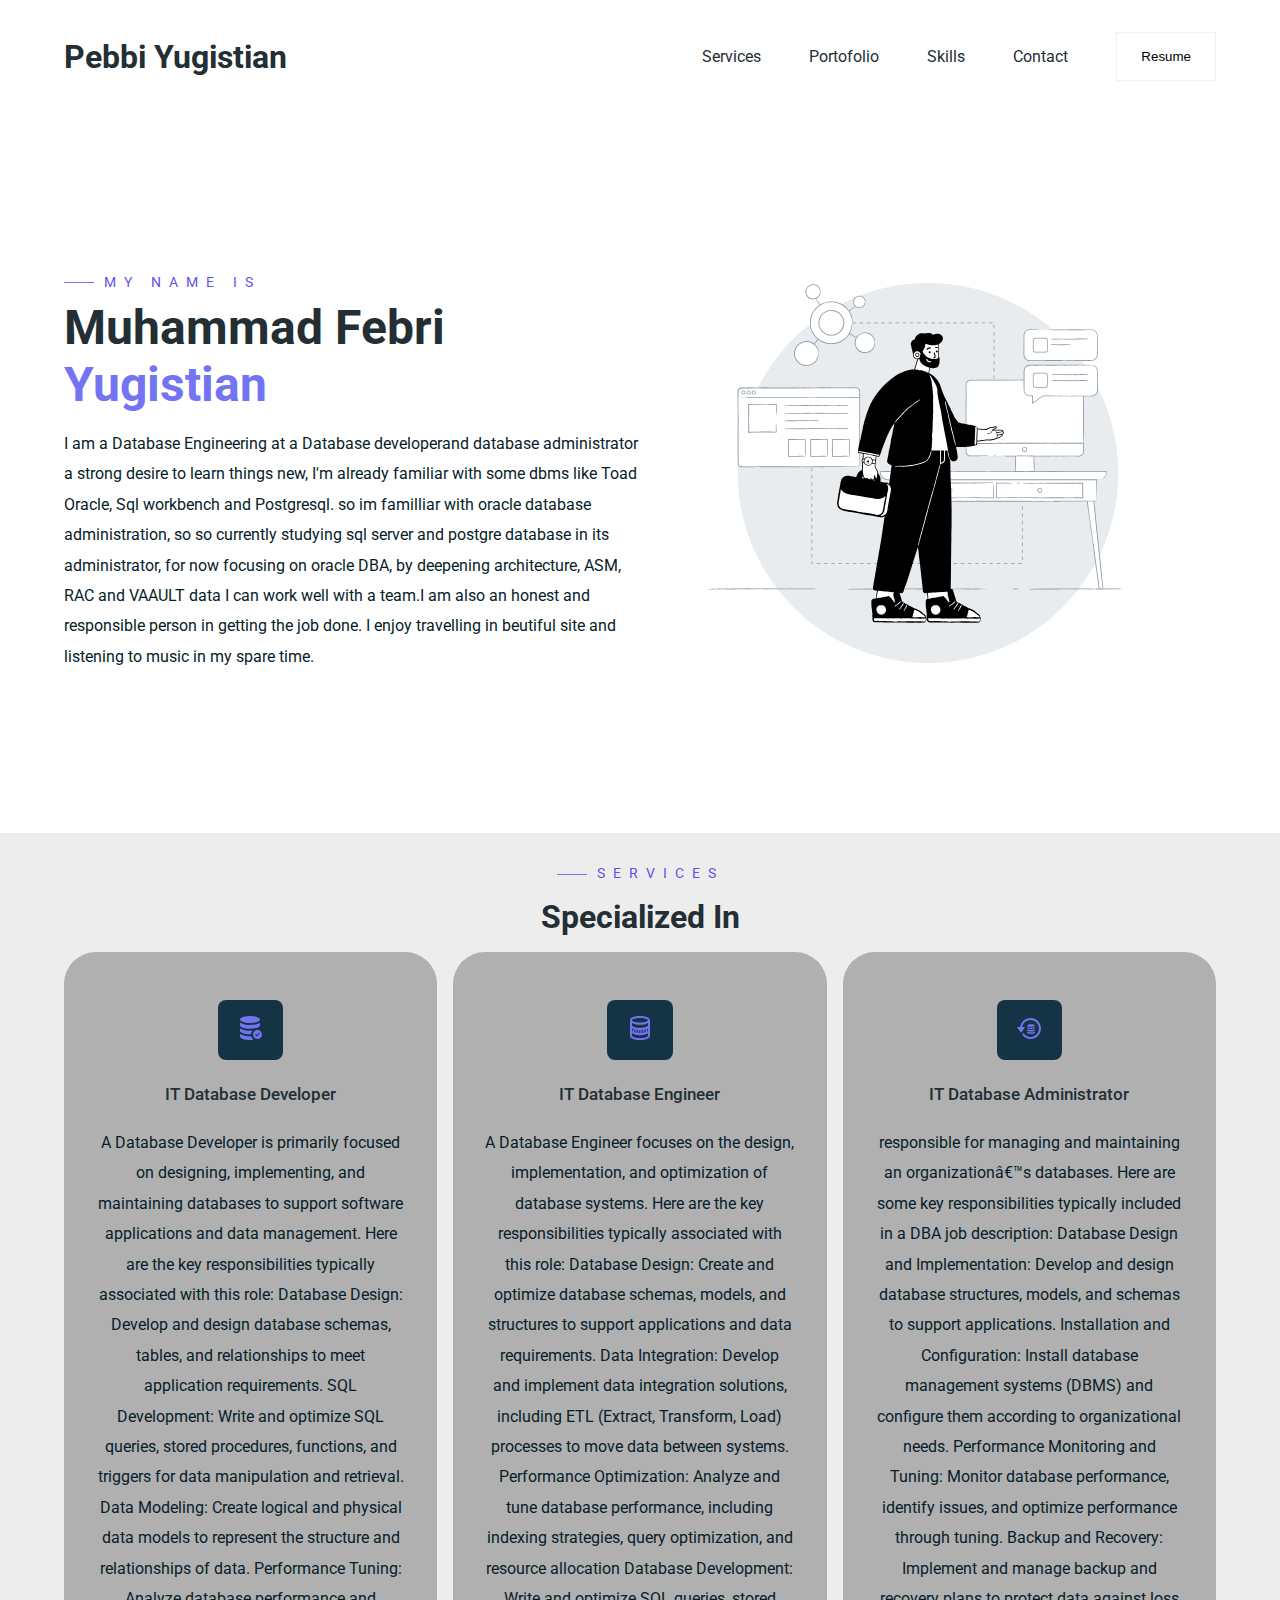
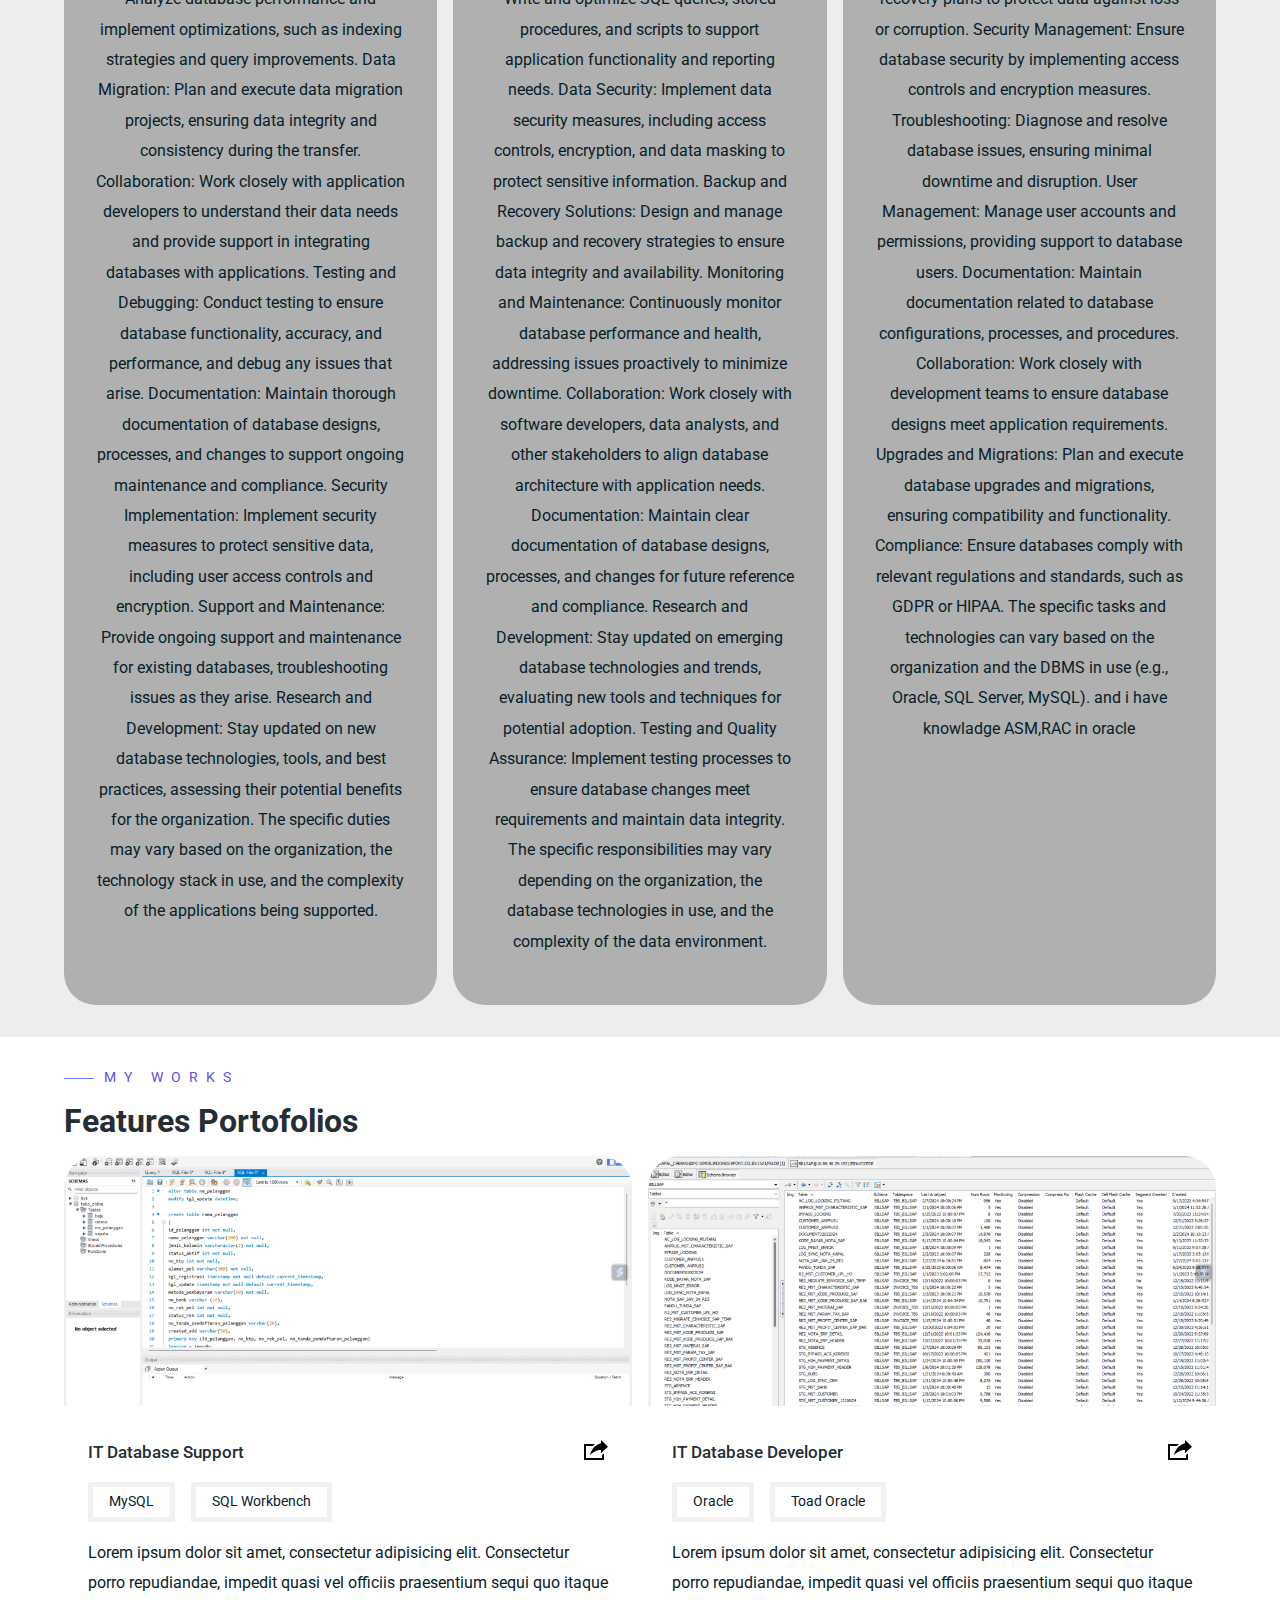
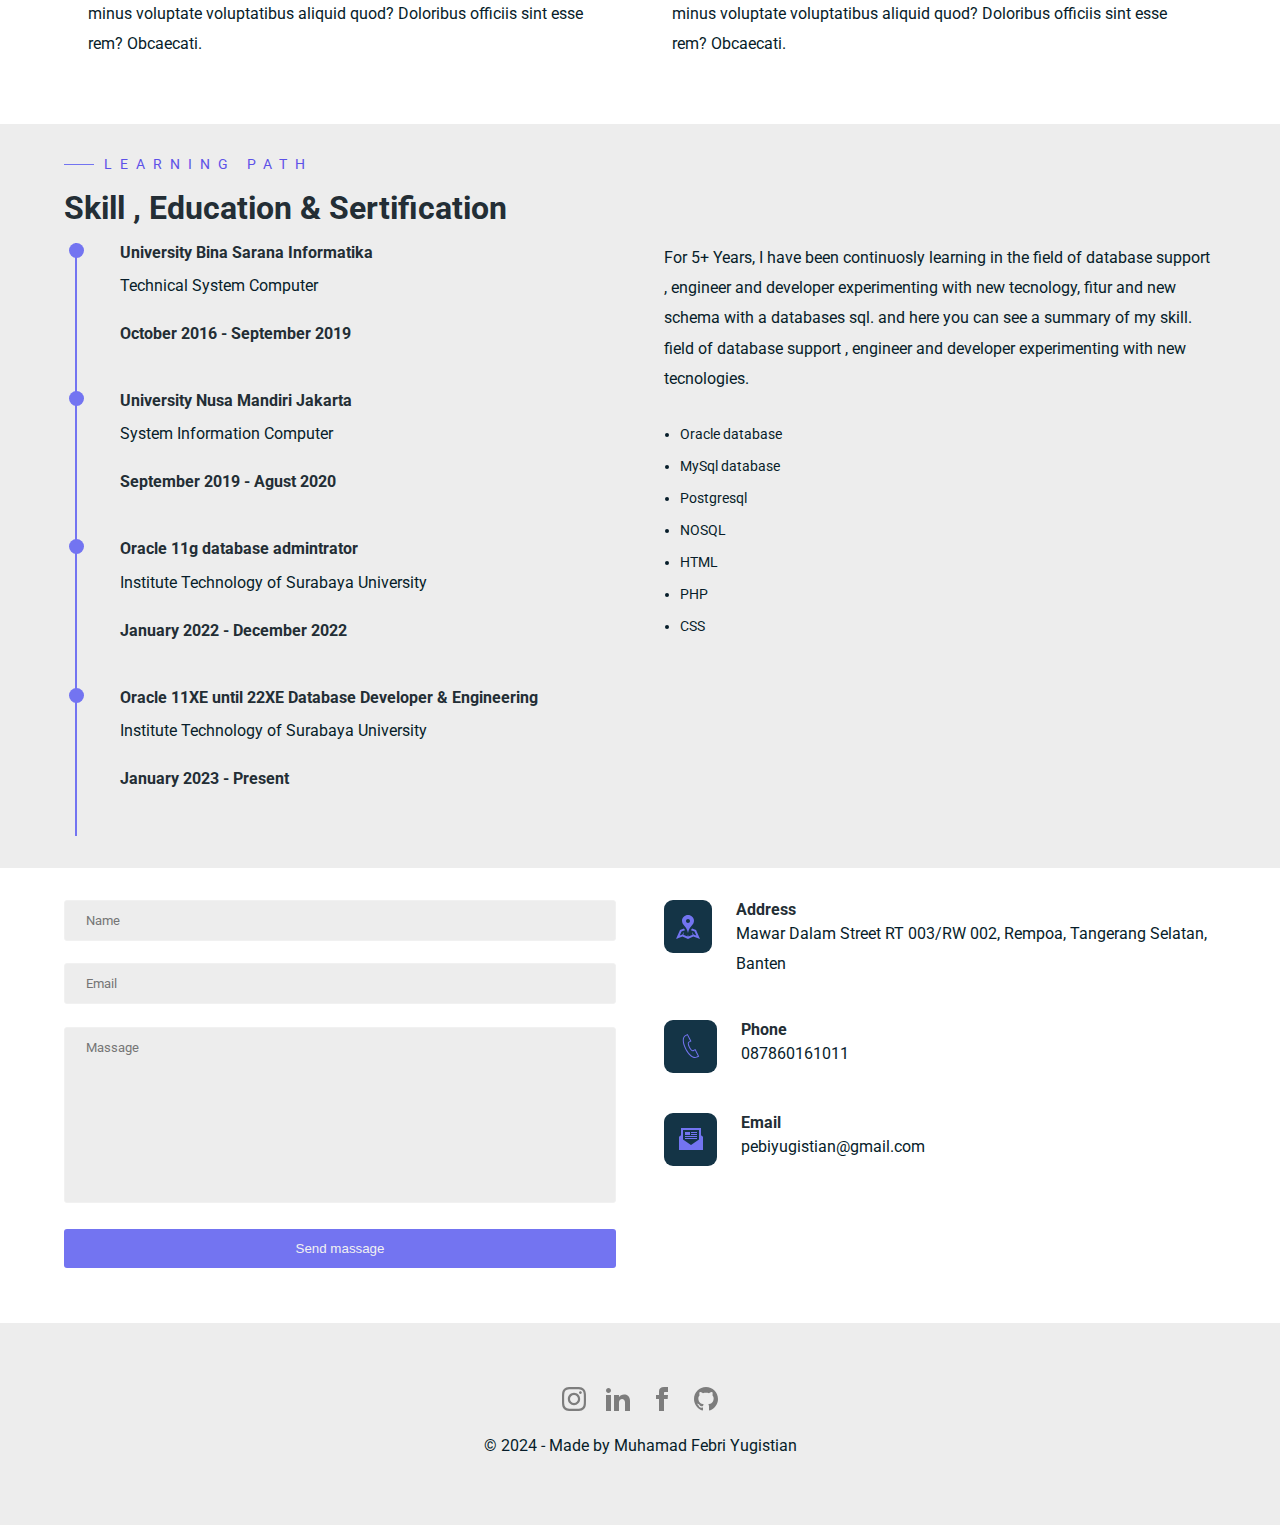
<file: index.html>
<!DOCTYPE html>
<html lang="en">
    <head>
        <meta charset="UTF - 8"> <!--stadarisasi website-->
        <meta http-equiv="X-UA-Compatible" content="IE=edge"> <!--utk internet explorer dengan mode tertinggi pada browser -->
        <meta name="viewport" content="width=device=width, install-sclae=1.0"> <!--menghindari zoom out pada hp -->
        <title>Muhammad Febri Yugistian - IT Database Engineer</title>
        <link rel="stylesheet" href="./styles/style.css">
        <link rel="stylesheet" href="./styles/responsive.css">
    </head>

    <body>
        <!--header -->
            <header>
                <div class="main-container">
                    <div class="nav">
                                                                <div class="logo">
                                                                        <a href="/">Pebbi Yugistian</a>
                                                                </div>
                                                    <nav>
                                                        <ul>
                                                                <li><a href="#services">Services</a></li>
                                                                <li><a href="#portofolio">Portofolio</a></li>
                                                                <li><a href="#skill">Skills</a></li>
                                                                <li><a href="#contact">Contact</a></li>
                                                                <li><a href="/resume.pdf" target ="_blank">
                                                                <button class="btn">Resume</button></a></li>
                                                        </ul>
                                                     </nav>
                                                                    <div class="burger">
                                                                        <div class="line-1"></div>
                                                                        <div class="line-2"></div>
                                                                        <div class="line-3"></div>
                                                                    </div>
                                                                    
                    </div>
                                <section id="hero">
                                    <div class="hero-left">
                                        <h3 class="pre-title">My Name Is</h3>
                                        <h1 class="heroname">Muhammad Febri <span>Yugistian</span></h1>
                                        <p>
                                            I am a Database Engineering at a Database developerand database administrator a strong desire to learn things new, 
                                            I'm already familiar with some dbms like Toad Oracle, Sql workbench and Postgresql. so im familliar with oracle database
                                            administration, so so currently studying sql server and postgre database in its administrator, for now focusing on oracle DBA, by deepening architecture, ASM, RAC and VAAULT data
                                            I can work well with a team.I am also an honest and responsible person in getting the job done. 
                                            I enjoy travelling in beutiful site and listening to music in my spare time.
                                        </p>
                                    </div>
                                                <div class="hero-right">
                                                <img src="./images/hero.svg" alt="person standing"/>
                                    </div>
                                </section>
                </div>
            </header>
        <!--end of header -->
        <!--Start Services -->
        <section id="Services">
            <div class="Services main-container">
                <h3 class="pre-title">Services</h3>
                <h1 class="section-title services-title">Specialized In</h1>

                <div class="grid-3">
                <!--Services 1-->
                    <div class="service">
                        <div class="service-icon">
                            <svg xmlns="http://www.w3.org/2000/svg" width="24" height="24" viewBox="0 0 24 24">
                            <path d="M1 3.488c0-1.926 4.656-3.488 10-3.488 5.345 0 10 1.562 10 3.488s-4.655 3.487-10 3.487c-5.344 0-10-1.561-10-3.487zm10 14.823c.34 0 .678-.007 1.011-.019.045-1.407.537-2.7 1.342-3.745-.839.067-1.643.1-2.353.1-3.006 0-7.588-.523-10-2.256v2.434c0 1.925 4.656 3.486 10 3.486zm0-5.665c5.345 0 10-1.562 10-3.487v-2.44c-2.418 1.738-7.005 2.256-10 2.256-3.006 0-7.588-.523-10-2.256v2.44c0 1.926 4.656 3.487 10 3.487zm1.254 7.635c-.438.02-.861.03-1.254.03-2.995 0-7.582-.518-10-2.256v2.458c0 1.925 4.656 3.487 10 3.487 1.284 0 2.526-.092 3.676-.256-1.155-.844-2.02-2.055-2.422-3.463zm6.246-6.281c-2.483 0-4.5 2.015-4.5 4.5s2.017 4.5 4.5 4.5 4.5-2.015 4.5-4.5-2.017-4.5-4.5-4.5zm-.563 6.55l-1.84-1.778.736-.758 1.089 1.05 2.43-2.439.751.744-3.166 3.181z"/></svg>
                        </div>
                        <h4>IT Database Developer</h4>
                        <p>
                            A Database Developer is primarily focused on designing, implementing, and maintaining databases to support software applications and data management. Here are the key responsibilities typically associated with this role:
Database Design: Develop and design database schemas, tables, and relationships to meet application requirements.
SQL Development: Write and optimize SQL queries, stored procedures, functions, and triggers for data manipulation and retrieval.
Data Modeling: Create logical and physical data models to represent the structure and relationships of data.
Performance Tuning: Analyze database performance and implement optimizations, such as indexing strategies and query improvements.
Data Migration: Plan and execute data migration projects, ensuring data integrity and consistency during the transfer.
Collaboration: Work closely with application developers to understand their data needs and provide support in integrating databases with applications.
Testing and Debugging: Conduct testing to ensure database functionality, accuracy, and performance, and debug any issues that arise.
Documentation: Maintain thorough documentation of database designs, processes, and changes to support ongoing maintenance and compliance.
Security Implementation: Implement security measures to protect sensitive data, including user access controls and encryption.
Support and Maintenance: Provide ongoing support and maintenance for existing databases, troubleshooting issues as they arise.
Research and Development: Stay updated on new database technologies, tools, and best practices, assessing their potential benefits for the organization.
The specific duties may vary based on the organization, the technology stack in use, and the complexity of the applications being supported.
                        </p>
              <!--end of Services 1-->          
                    </div>
                <!--Services 2-->
                    <div class="service">
                        <div class="service-icon">
                            <svg xmlns="http://www.w3.org/2000/svg" width="24" height="24" viewBox="0 0 24 24">
                            <path d="M12.008 0c-4.225 0-10.008 1.001-10.008 4.361v15.277c0 3.362 6.209 4.362 10.008 4.362 3.783 0 9.992-1.001 9.992-4.361v-15.278c0-3.361-5.965-4.361-9.992-4.361zm-8.008 12.148c.351.222.734.411 1.131.586l-.38 2.851c-.471-.316-.751-.676-.751-1.072v-2.365zm12.209 4.531l.431-3.225c.435-.099.857-.215 1.267-.351l-.434 3.26c-.399.12-.824.225-1.264.316zm-1.375.236c-.42.058-.836.104-1.24.138l.428-3.207c.416-.033.831-.077 1.241-.135l-.429 3.204zm-2.587.207l-.239.004c-.318 0-.648-.012-.982-.029l.424-3.181.559.011.665-.013-.427 3.208zm-2.549-.134c-.404-.045-.806-.102-1.2-.169l.411-3.087c.4.053.803.092 1.207.123l-.418 3.133zm-2.509-.442c-.42-.105-.815-.224-1.177-.354l.4-2.987c.385.116.778.22 1.184.305l-.407 3.036zm12.811 2.84c0 1.751-5.104 2.614-7.992 2.614-3.412 0-8.008-1.002-8.008-2.614v-2.04c2.117 1.342 5.17 1.78 8.008 1.78 2.829 0 5.876-.438 7.992-1.78v2.04zm0-4.873c0 .507-.437.937-1.115 1.296l.438-3.286c.232-.118.463-.238.678-.375v2.365zm0-5.199c0 1.753-5.131 2.614-7.992 2.614-3.426 0-8.008-1.006-8.008-2.614v-2.371c2.117 1.342 5.17 1.78 8.008 1.78 2.829 0 5.876-.438 7.992-1.78v2.371zm-7.992-2.591c-3.412 0-8.008-.906-8.008-2.362 0-1.584 4.812-2.361 8.008-2.361 3.638 0 7.992.909 7.992 2.361 0 1.581-5.104 2.362-7.992 2.362z"/></svg>
                        </div>
                        <h4>IT Database Engineer</h4>
                        <p>
                            A Database Engineer focuses on the design, implementation, and optimization of database systems. Here are the key responsibilities typically associated with this role:
Database Design: Create and optimize database schemas, models, and structures to support applications and data requirements.
Data Integration: Develop and implement data integration solutions, including ETL (Extract, Transform, Load) processes to move data between systems.
Performance Optimization: Analyze and tune database performance, including indexing strategies, query optimization, and resource allocation
Database Development: Write and optimize SQL queries, stored procedures, and scripts to support application functionality and reporting needs.
Data Security: Implement data security measures, including access controls, encryption, and data masking to protect sensitive information.
Backup and Recovery Solutions: Design and manage backup and recovery strategies to ensure data integrity and availability.
Monitoring and Maintenance: Continuously monitor database performance and health, addressing issues proactively to minimize downtime.
Collaboration: Work closely with software developers, data analysts, and other stakeholders to align database architecture with application needs.
Documentation: Maintain clear documentation of database designs, processes, and changes for future reference and compliance.
Research and Development: Stay updated on emerging database technologies and trends, evaluating new tools and techniques for potential adoption.
Testing and Quality Assurance: Implement testing processes to ensure database changes meet requirements and maintain data integrity.
The specific responsibilities may vary depending on the organization, the database technologies in use, and the complexity of the data environment.
                        </p>
                <!--end of Services 2-->
                </div>
                <!--Services 3-->
                <div class="service">
                    <div class="service-icon">
                        <svg xmlns="http://www.w3.org/2000/svg" width="24" height="24" viewBox="0 0 24 24">
                        <path d="M18 15.422v.983c0 .771-1.862 1.396-4 1.396s-4-.625-4-1.396v-.983c.968.695 2.801.902 4 .902 1.202 0 3.035-.208 4-.902zm-4-1.363c-1.202 0-3.035-.209-4-.902v.973c0 .771 1.862 1.396 4 1.396s4-.625 4-1.396v-.973c-.968.695-2.801.902-4 .902zm0-5.86c-2.138 0-4 .625-4 1.396 0 .77 1.862 1.395 4 1.395s4-.625 4-1.395c0-.771-1.862-1.396-4-1.396zm0 3.591c-1.202 0-3.035-.209-4-.902v.977c0 .77 1.862 1.395 4 1.395s4-.625 4-1.395v-.977c-.968.695-2.801.902-4 .902zm-.5-9.79c-5.288 0-9.649 3.914-10.377 9h-3.123l4 5.917 4-5.917h-2.847c.711-3.972 4.174-7 8.347-7 4.687 0 8.5 3.813 8.5 8.5s-3.813 8.5-8.5 8.5c-3.015 0-5.662-1.583-7.171-3.957l-1.2 1.775c1.916 2.536 4.948 4.182 8.371 4.182 5.797 0 10.5-4.702 10.5-10.5s-4.703-10.5-10.5-10.5z"/></svg>
                    </div>
                    <h4>IT Database Administrator</h4>
                    <p>
                        responsible for managing and maintaining an organization’s databases. Here are some key responsibilities typically included in a DBA job description:
Database Design and Implementation: Develop and design database structures, models, and schemas to support applications.
Installation and Configuration: Install database management systems (DBMS) and configure them according to organizational needs.
Performance Monitoring and Tuning: Monitor database performance, identify issues, and optimize performance through tuning.
Backup and Recovery: Implement and manage backup and recovery plans to protect data against loss or corruption.
Security Management: Ensure database security by implementing access controls and encryption measures.
Troubleshooting: Diagnose and resolve database issues, ensuring minimal downtime and disruption.
User Management: Manage user accounts and permissions, providing support to database users.
Documentation: Maintain documentation related to database configurations, processes, and procedures.
Collaboration: Work closely with development teams to ensure database designs meet application requirements.
Upgrades and Migrations: Plan and execute database upgrades and migrations, ensuring compatibility and functionality.
Compliance: Ensure databases comply with relevant regulations and standards, such as GDPR or HIPAA.
The specific tasks and technologies can vary based on the organization and the DBMS in use (e.g., Oracle, SQL Server, MySQL). and i have knowladge ASM,RAC in oracle
                    </p>
            <!--end of Services 3-->
            </div>
        </section>
        <!--Start Services -->
        <!--Start Portofolio -->
        <section id="portofolios">
        <div class="portofolios main-container">
            <h3 class="pre-title">My Works</h3>
            <h1 class="section-title">Features Portofolios</h1>
            <div class="grid-3">
                <!--Start Portofolio 1-->
                <div class="portofolio">
                    <div class="portofolio-cover">
                        <img src="./images/portofilios/portofolios 1.png" alt="Portofolio 1">
                    </div>
                        <div class="portofolio-info">
                            <div class="portofolio-title">
                                <h4>IT Database Support</h4>
                                <a href="/" class="Portofolio-link"><svg xmlns="http://www.w3.org/2000/svg" width="24" height="24" viewBox="0 0 24 24"><path d="M6 17c2.269-9.881 11-11.667 11-11.667v-3.333l7 6.637-7 6.696v-3.333s-6.17-.171-11 5zm12 .145v2.855h-16v-12h6.598c.768-.787 1.561-1.449 2.339-2h-10.937v16h20v-6.769l-2 1.914z"/></svg></a>
                            </div>
                            <div class="portofolio-tags">
                                <div>MySQL</div>
                                <div>SQL Workbench</div>
                            </div>
                            <p>
                                Lorem ipsum dolor sit amet, consectetur adipisicing elit. Consectetur porro repudiandae, impedit quasi vel officiis praesentium sequi quo itaque minus voluptate voluptatibus aliquid quod? Doloribus officiis sint esse rem? Obcaecati.
                            </p>
                        </div>
                </div>
                <div class="portofolio">
                    <div class="portofolio-cover">
                        <img src="./images/portofilios/portofolios 2.png" alt="Portofolio 2">
                    </div>
                        <div class="portofolio-info">
                            <div class="portofolio-title">
                                <h4>IT Database Developer</h4>
                                <a href="/" class="Portofolio-link"><svg xmlns="http://www.w3.org/2000/svg" width="24" height="24" viewBox="0 0 24 24"><path d="M6 17c2.269-9.881 11-11.667 11-11.667v-3.333l7 6.637-7 6.696v-3.333s-6.17-.171-11 5zm12 .145v2.855h-16v-12h6.598c.768-.787 1.561-1.449 2.339-2h-10.937v16h20v-6.769l-2 1.914z"/></svg></a>
                            </div>
                            <div class="portofolio-tags">
                                <div>Oracle</div>
                                <div>Toad Oracle</div>
                            </div>
                            <p>
                                Lorem ipsum dolor sit amet, consectetur adipisicing elit. Consectetur porro repudiandae, impedit quasi vel officiis praesentium sequi quo itaque minus voluptate voluptatibus aliquid quod? Doloribus officiis sint esse rem? Obcaecati.
                            </p>
                        </div>
                </div>
            </div>
        </div>
    </section>
        <!--end Portofolio -->
        <!--skill & education -->
        <!--End skill & education -->

        <section id="skills">
            <div class="skills main-container">
                <h3 class="pre-title">Learning Path</h3>
                <h1 class="section-title">Skill , Education & Sertification</h1>

                <div class="skill-grid">
                    <div class="skill-left">
                        <div class="education">
                            <div class="line">
                                <div></div>
                            </div>
                            <div class="education-info">
                                <h4 class="education-title">University Bina Sarana Informatika</h4>
                                <p>Technical System Computer</p>
                                <h4 class="education-years">October 2016 - September 2019</h4>
                            </div>
                        </div>
                        <div class="education">
                            <div class="line">
                                <div></div>
                            </div>
                            <div class="education-info">
                                <h4 class="education-title">University Nusa Mandiri Jakarta</h4>
                                <p>System Information Computer</p>
                                <h4 class="education-years">September 2019 - Agust 2020</h4>
                            </div>
                        </div>
                        <div class="education">
                            <div class="line">
                                <div></div>
                            </div>
                            <div class="education-info">
                                <h4 class="education-title">Oracle 11g database admintrator</h4>
                                <p>Institute Technology of Surabaya University</p>
                                <h4 class="education-years">January 2022 - December 2022</h4>
                            </div>
                        </div>

                        <div class="education">
                            <div class="line">
                                <div></div>
                            </div>
                            <div class="education-info">
                                <h4 class="education-title">Oracle 11XE until 22XE Database Developer & Engineering</h4>
                                <p>Institute Technology of Surabaya University</p>
                                <h4 class="education-years">January 2023 - Present</h4>
                            </div>
                        </div>
                    </div>  
                        
                    <div class="skill-right">
                        <p>For 5+ Years, I have been continuosly learning in the field of database support , engineer and developer experimenting with new tecnology, fitur and new schema with a databases sql. and here you can see a summary of my skill. field of database support , engineer and developer experimenting with new tecnologies.</p>
                        <div class="skill-list">
                            <ul>
                                <li>Oracle database</li>
                                <li>MySql database</li>
                                <li>Postgresql</li>
                                <li>NOSQL</li>
                                <li>HTML</li>
                                <li>PHP</li>
                                <li>CSS</li>
                            </ul>
                        </div>
                    </div>
                </div>
            </div>
        </section>
        <!--contact-->
        <section id="contact">
            <div class="contact main-container">
                <div class="contact-left">
                    <form class="contact-form" action="https://formspree.io/f/xjvnwbyz" method="post">
                        <div>
                            <input type="text" placeholder="Name" name="name">
                        </div>
                        <div> 
                            <input type="email" placeholder="Email" name="email">
                        </div>
                        <div>
                            <textarea name="massage" id="massage" placeholder="Massage"cols="30"rows="10"></textarea>
                        </div>
                                <div>
                                    <button class="btn-submit">Send massage</button>
                                </div>
                    </form>
                </div>
                <div class="contact-right">
                    <div class="contact-item">
                        <div class="contact-item-icon">
                            <svg xmlns="http://www.w3.org/2000/svg" width="24" height="24" viewBox="0 0 24 24"><path d="M12 0c-3.148 0-6 2.553-6 5.702 0 4.682 4.783 5.177 6 12.298 1.217-7.121 6-7.616 6-12.298 0-3.149-2.851-5.702-6-5.702zm0 8c-1.105 0-2-.895-2-2s.895-2 2-2 2 .895 2 2-.895 2-2 2zm12 16l-6.707-2.427-5.293 2.427-5.581-2.427-6.419 2.427 4-9 3.96-1.584c.38.516.741 1.08 1.061 1.729l-3.523 1.41-1.725 3.88 2.672-1.01 1.506-2.687-.635 3.044 4.189 1.789.495-2.021.465 2.024 4.15-1.89-.618-3.033 1.572 2.896 2.732.989-1.739-3.978-3.581-1.415c.319-.65.681-1.215 1.062-1.731l4.021 1.588 3.936 9z"/></svg>
                        </div>
                        <div class="contact-item-detail">
                            <h4>Address</h4>
                            <p>Mawar Dalam Street RT 003/RW 002, Rempoa, Tangerang Selatan, Banten</p>
                        </div>
                    </div>
                    <div class="contact-item">
                        <div class="contact-item-icon">
                            <svg width="24" height="24" xmlns="http://www.w3.org/2000/svg" fill-rule="evenodd" clip-rule="evenodd"><path d="M8.26 1.289l-1.564.772c-5.793 3.02 2.798 20.944 9.31 20.944.46 0 .904-.094 1.317-.284l1.542-.755-2.898-5.594-1.54.754c-.181.087-.384.134-.597.134-2.561 0-6.841-8.204-4.241-9.596l1.546-.763-2.875-5.612zm7.746 22.711c-5.68 0-12.221-11.114-12.221-17.832 0-2.419.833-4.146 2.457-4.992l2.382-1.176 3.857 7.347-2.437 1.201c-1.439.772 2.409 8.424 3.956 7.68l2.399-1.179 3.816 7.36s-2.36 1.162-2.476 1.215c-.547.251-1.129.376-1.733.376"/></svg>
                        </div>
                        <div class="contact-item-detail">
                            <h4>Phone</h4>
                            <p>087860161011</p>
                        </div>
                    </div>
                    <div class="contact-item">
                        <div class="contact-item-icon">
                            <svg width="24" height="24" xmlns="http://www.w3.org/2000/svg" fill-rule="evenodd" clip-rule="evenodd"><path d="M24 23h-24v-13.275l2-1.455v-7.27h20v7.272l2 1.453v13.275zm-20-10.472v-9.528h16v9.527l-8 5.473-8-5.472zm14-.528h-12v-1h12v1zm0-3v1h-12v-1h12zm-7-1h-5v-3h5v3zm7 0h-6v-1h6v1zm0-2h-6v-1h6v1z"/></svg>
                        </div>
                        <div class="contact-item-detail">
                            <h4>Email</h4>
                            <p>pebiyugistian@gmail.com</p>
                        </div>
                    </div>
                </div>
            </div>
        </section>
        <!--End contact-->
        <!--Footer-->
        <footer>
            <div class="footer-icons">
                <a href="https://www.instagram.com/pebbyugistian/">
                    <svg xmlns="http://www.w3.org/2000/svg" width="24" height="24" viewBox="0 0 24 24"><path d="M12 2.163c3.204 0 3.584.012 4.85.07 3.252.148 4.771 1.691 4.919 4.919.058 1.265.069 1.645.069 4.849 0 3.205-.012 3.584-.069 4.849-.149 3.225-1.664 4.771-4.919 4.919-1.266.058-1.644.07-4.85.07-3.204 0-3.584-.012-4.849-.07-3.26-.149-4.771-1.699-4.919-4.92-.058-1.265-.07-1.644-.07-4.849 0-3.204.013-3.583.07-4.849.149-3.227 1.664-4.771 4.919-4.919 1.266-.057 1.645-.069 4.849-.069zm0-2.163c-3.259 0-3.667.014-4.947.072-4.358.2-6.78 2.618-6.98 6.98-.059 1.281-.073 1.689-.073 4.948 0 3.259.014 3.668.072 4.948.2 4.358 2.618 6.78 6.98 6.98 1.281.058 1.689.072 4.948.072 3.259 0 3.668-.014 4.948-.072 4.354-.2 6.782-2.618 6.979-6.98.059-1.28.073-1.689.073-4.948 0-3.259-.014-3.667-.072-4.947-.196-4.354-2.617-6.78-6.979-6.98-1.281-.059-1.69-.073-4.949-.073zm0 5.838c-3.403 0-6.162 2.759-6.162 6.162s2.759 6.163 6.162 6.163 6.162-2.759 6.162-6.163c0-3.403-2.759-6.162-6.162-6.162zm0 10.162c-2.209 0-4-1.79-4-4 0-2.209 1.791-4 4-4s4 1.791 4 4c0 2.21-1.791 4-4 4zm6.406-11.845c-.796 0-1.441.645-1.441 1.44s.645 1.44 1.441 1.44c.795 0 1.439-.645 1.439-1.44s-.644-1.44-1.439-1.44z"/></svg>
                </a>
               <a href="https://www.linkedin.com/in/muhamad-febri-yugistian-b72838198/">
                    <svg xmlns="http://www.w3.org/2000/svg" width="24" height="24" viewBox="0 0 24 24"><path d="M4.98 3.5c0 1.381-1.11 2.5-2.48 2.5s-2.48-1.119-2.48-2.5c0-1.38 1.11-2.5 2.48-2.5s2.48 1.12 2.48 2.5zm.02 4.5h-5v16h5v-16zm7.982 0h-4.968v16h4.969v-8.399c0-4.67 6.029-5.052 6.029 0v8.399h4.988v-10.131c0-7.88-8.922-7.593-11.018-3.714v-2.155z"/></svg>
                </a>
                <a href="https://www.facebook.com/muhamad.yuegiztians/">
                    <svg xmlns="http://www.w3.org/2000/svg" width="24" height="24" viewBox="0 0 24 24"><path d="M9 8h-3v4h3v12h5v-12h3.642l.358-4h-4v-1.667c0-.955.192-1.333 1.115-1.333h2.885v-5h-3.808c-3.596 0-5.192 1.583-5.192 4.615v3.385z"/></svg>
                </a>
               <a href="https://github.com/MfebriYugistian">
                    <svg xmlns="http://www.w3.org/2000/svg" width="24" height="24" viewBox="0 0 24 24"><path d="M12 0c-6.626 0-12 5.373-12 12 0 5.302 3.438 9.8 8.207 11.387.599.111.793-.261.793-.577v-2.234c-3.338.726-4.033-1.416-4.033-1.416-.546-1.387-1.333-1.756-1.333-1.756-1.089-.745.083-.729.083-.729 1.205.084 1.839 1.237 1.839 1.237 1.07 1.834 2.807 1.304 3.492.997.107-.775.418-1.305.762-1.604-2.665-.305-5.467-1.334-5.467-5.931 0-1.311.469-2.381 1.236-3.221-.124-.303-.535-1.524.117-3.176 0 0 1.008-.322 3.301 1.23.957-.266 1.983-.399 3.003-.404 1.02.005 2.047.138 3.006.404 2.291-1.552 3.297-1.23 3.297-1.23.653 1.653.242 2.874.118 3.176.77.84 1.235 1.911 1.235 3.221 0 4.609-2.807 5.624-5.479 5.921.43.372.823 1.102.823 2.222v3.293c0 .319.192.694.801.576 4.765-1.589 8.199-6.086 8.199-11.386 0-6.627-5.373-12-12-12z"/></svg>
                </a>
            </div>
            <p>&#169; 2024 - Made by Muhamad Febri Yugistian</p>
        </footer>
        <!--End Footer-->
        <script src="Script/main.js"></script>
    </body>


</html>
</file>
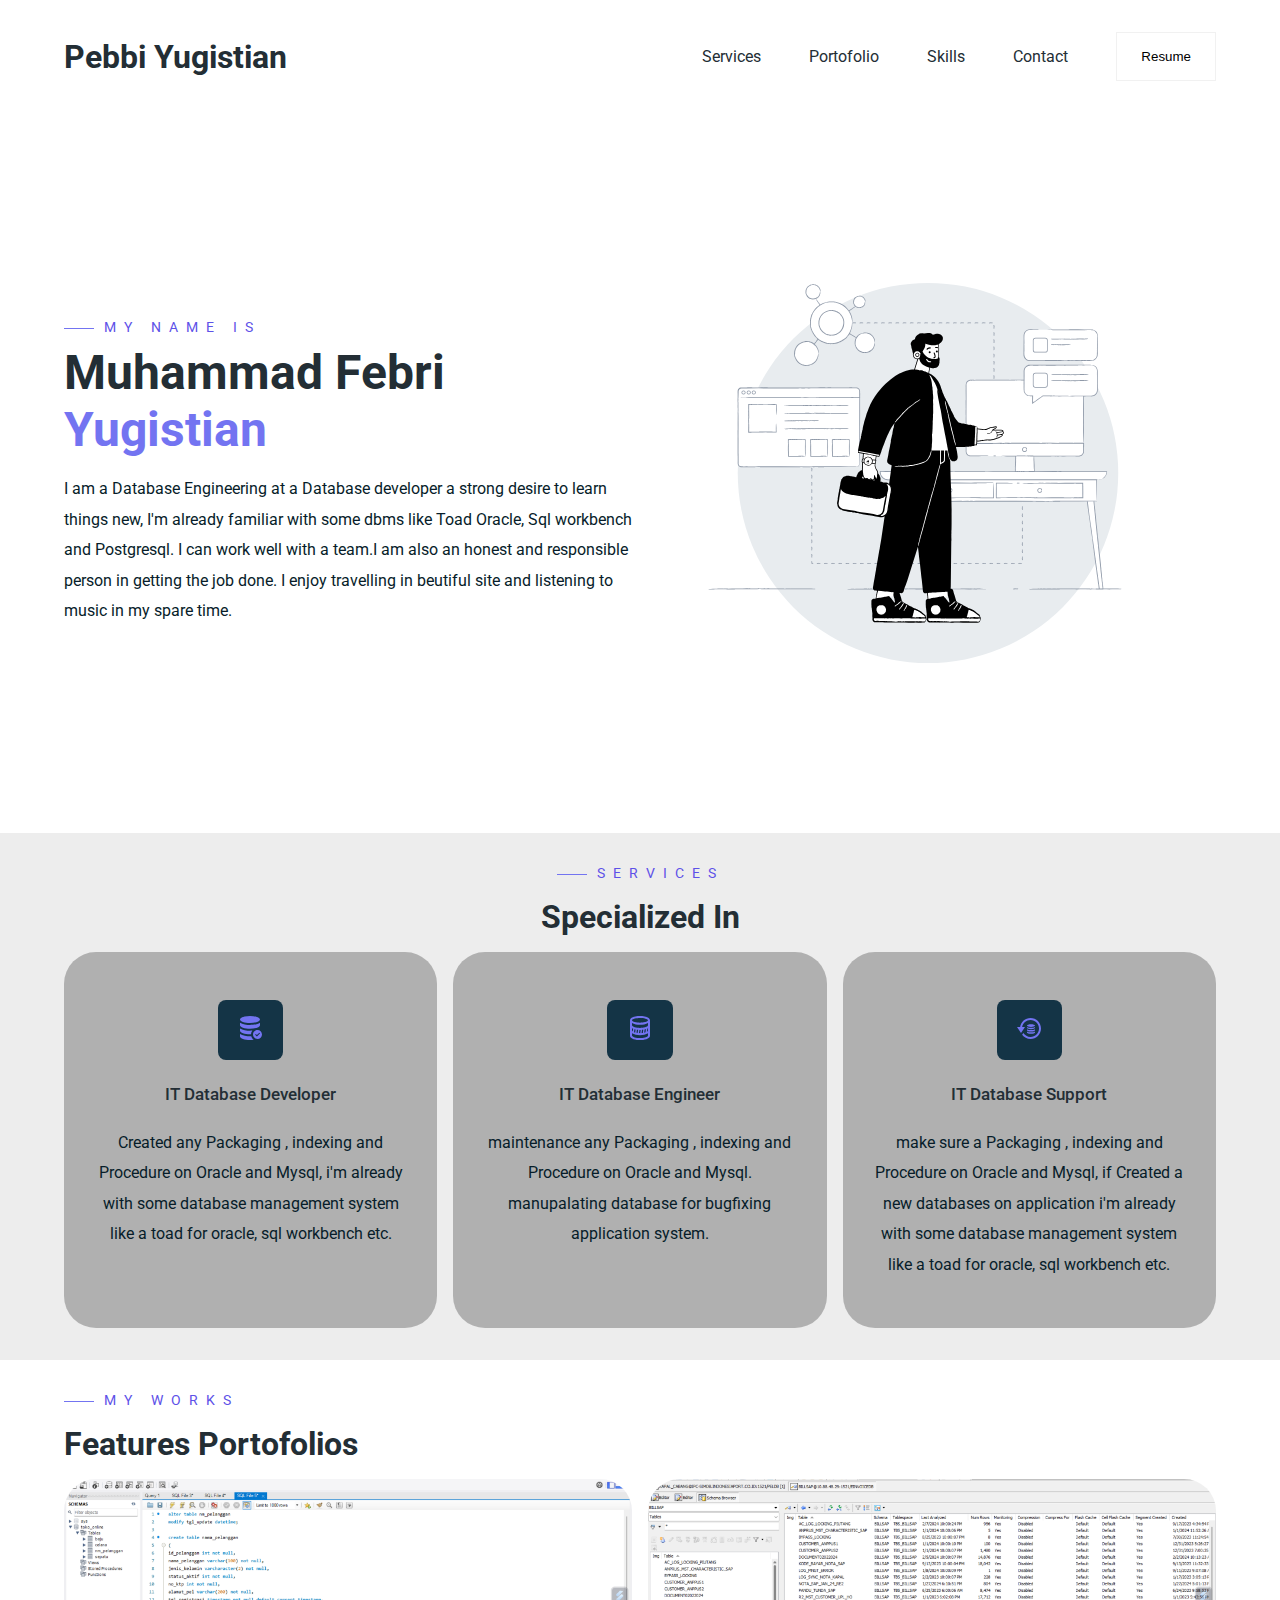
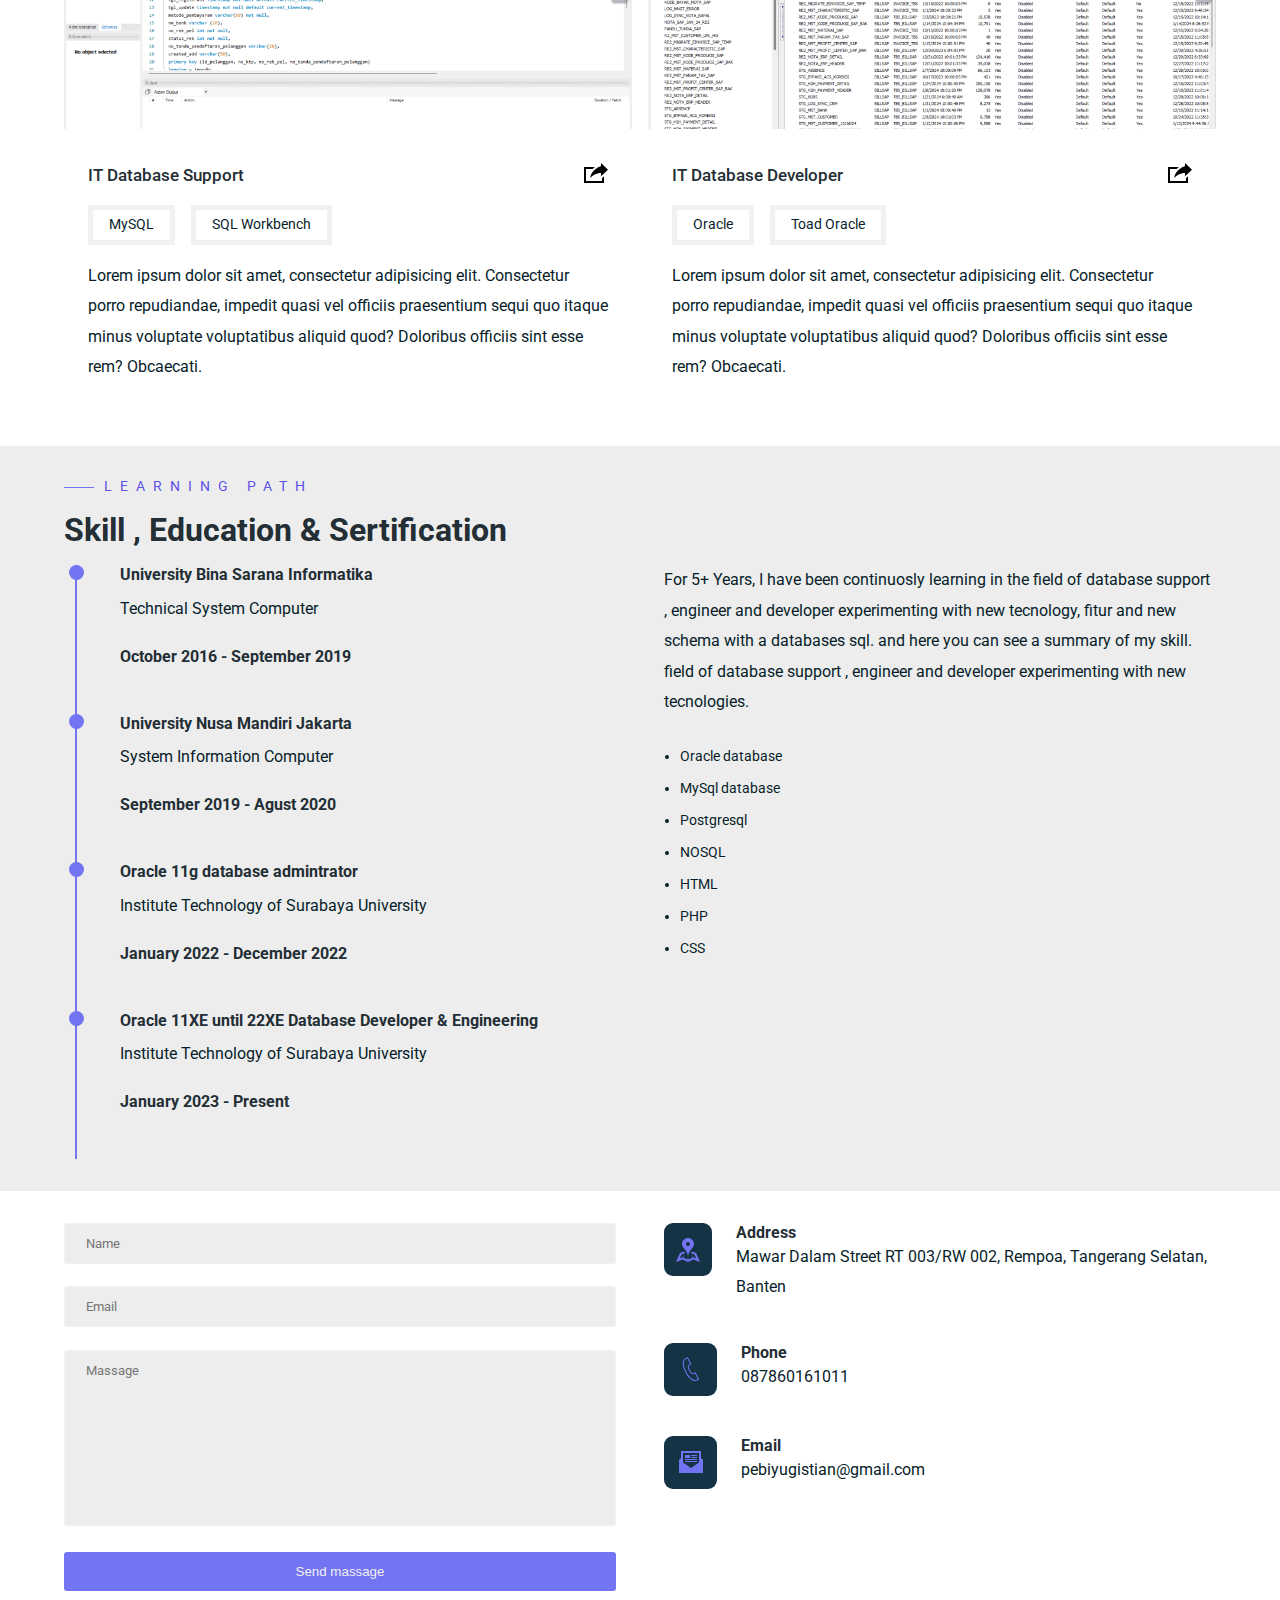
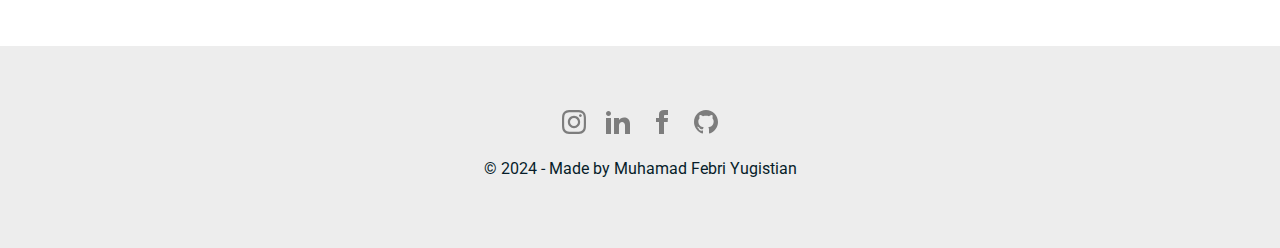
<file: index.html.html>
<!DOCTYPE html>
<html lang="en">
    <head>
        <meta charset="UTF - 8"> <!--stadarisasi website-->
        <meta http-equiv="X-UA-Compatible" content="IE=edge"> <!--utk internet explorer dengan mode tertinggi pada browser -->
        <meta name="viewport" content="width=device=width, install-sclae=1.0"> <!--menghindari zoom out pada hp -->
        <title>Muhammad Febri Yugistian - IT Database Engineer</title>
        <link rel="stylesheet" href="./styles/style.css">
        <link rel="stylesheet" href="./styles/responsive.css">
    </head>

    <body>
        <!--header -->
            <header>
                <div class="main-container">
                    <div class="nav">
                                                                <div class="logo">
                                                                        <a href="/">Pebbi Yugistian</a>
                                                                </div>
                                                    <nav>
                                                        <ul>
                                                                <li><a href="#services">Services</a></li>
                                                                <li><a href="#portofolio">Portofolio</a></li>
                                                                <li><a href="#skill">Skills</a></li>
                                                                <li><a href="#contact">Contact</a></li>
                                                                <li><a href="/resume.pdf" target ="_blank">
                                                                <button class="btn">Resume</button></a></li>
                                                        </ul>
                                                     </nav>
                                                                    <div class="burger">
                                                                        <div class="line-1"></div>
                                                                        <div class="line-2"></div>
                                                                        <div class="line-3"></div>
                                                                    </div>
                                                                    
                    </div>
                                <section id="hero">
                                    <div class="hero-left">
                                        <h3 class="pre-title">My Name Is</h3>
                                        <h1 class="heroname">Muhammad Febri <span>Yugistian</span></h1>
                                        <p>
                                            I am a Database Engineering at a Database developer a strong desire to learn things new, I'm already familiar with some dbms like Toad Oracle, Sql workbench and Postgresql. I can work well with a team.I am also an honest and responsible person in getting the job done. I enjoy travelling in beutiful site and listening to music in my spare time.
                                        </p>
                                    </div>
                                                <div class="hero-right">
                                                <img src="./images/hero.svg" alt="person standing"/>
                                    </div>
                                </section>
                </div>
            </header>
        <!--end of header -->
        <!--Start Services -->
        <section id="Services">
            <div class="Services main-container">
                <h3 class="pre-title">Services</h3>
                <h1 class="section-title services-title">Specialized In</h1>

                <div class="grid-3">
                <!--Services 1-->
                    <div class="service">
                        <div class="service-icon">
                            <svg xmlns="http://www.w3.org/2000/svg" width="24" height="24" viewBox="0 0 24 24">
                            <path d="M1 3.488c0-1.926 4.656-3.488 10-3.488 5.345 0 10 1.562 10 3.488s-4.655 3.487-10 3.487c-5.344 0-10-1.561-10-3.487zm10 14.823c.34 0 .678-.007 1.011-.019.045-1.407.537-2.7 1.342-3.745-.839.067-1.643.1-2.353.1-3.006 0-7.588-.523-10-2.256v2.434c0 1.925 4.656 3.486 10 3.486zm0-5.665c5.345 0 10-1.562 10-3.487v-2.44c-2.418 1.738-7.005 2.256-10 2.256-3.006 0-7.588-.523-10-2.256v2.44c0 1.926 4.656 3.487 10 3.487zm1.254 7.635c-.438.02-.861.03-1.254.03-2.995 0-7.582-.518-10-2.256v2.458c0 1.925 4.656 3.487 10 3.487 1.284 0 2.526-.092 3.676-.256-1.155-.844-2.02-2.055-2.422-3.463zm6.246-6.281c-2.483 0-4.5 2.015-4.5 4.5s2.017 4.5 4.5 4.5 4.5-2.015 4.5-4.5-2.017-4.5-4.5-4.5zm-.563 6.55l-1.84-1.778.736-.758 1.089 1.05 2.43-2.439.751.744-3.166 3.181z"/></svg>
                        </div>
                        <h4>IT Database Developer</h4>
                        <p>
                            Created any Packaging , indexing and Procedure on Oracle and Mysql,
                            i'm already with some database management system like a toad for oracle, sql workbench etc.
                        </p>
              <!--end of Services 1-->          
                    </div>
                <!--Services 2-->
                    <div class="service">
                        <div class="service-icon">
                            <svg xmlns="http://www.w3.org/2000/svg" width="24" height="24" viewBox="0 0 24 24">
                            <path d="M12.008 0c-4.225 0-10.008 1.001-10.008 4.361v15.277c0 3.362 6.209 4.362 10.008 4.362 3.783 0 9.992-1.001 9.992-4.361v-15.278c0-3.361-5.965-4.361-9.992-4.361zm-8.008 12.148c.351.222.734.411 1.131.586l-.38 2.851c-.471-.316-.751-.676-.751-1.072v-2.365zm12.209 4.531l.431-3.225c.435-.099.857-.215 1.267-.351l-.434 3.26c-.399.12-.824.225-1.264.316zm-1.375.236c-.42.058-.836.104-1.24.138l.428-3.207c.416-.033.831-.077 1.241-.135l-.429 3.204zm-2.587.207l-.239.004c-.318 0-.648-.012-.982-.029l.424-3.181.559.011.665-.013-.427 3.208zm-2.549-.134c-.404-.045-.806-.102-1.2-.169l.411-3.087c.4.053.803.092 1.207.123l-.418 3.133zm-2.509-.442c-.42-.105-.815-.224-1.177-.354l.4-2.987c.385.116.778.22 1.184.305l-.407 3.036zm12.811 2.84c0 1.751-5.104 2.614-7.992 2.614-3.412 0-8.008-1.002-8.008-2.614v-2.04c2.117 1.342 5.17 1.78 8.008 1.78 2.829 0 5.876-.438 7.992-1.78v2.04zm0-4.873c0 .507-.437.937-1.115 1.296l.438-3.286c.232-.118.463-.238.678-.375v2.365zm0-5.199c0 1.753-5.131 2.614-7.992 2.614-3.426 0-8.008-1.006-8.008-2.614v-2.371c2.117 1.342 5.17 1.78 8.008 1.78 2.829 0 5.876-.438 7.992-1.78v2.371zm-7.992-2.591c-3.412 0-8.008-.906-8.008-2.362 0-1.584 4.812-2.361 8.008-2.361 3.638 0 7.992.909 7.992 2.361 0 1.581-5.104 2.362-7.992 2.362z"/></svg>
                        </div>
                        <h4>IT Database Engineer</h4>
                        <p>
                            maintenance any Packaging , indexing and Procedure on Oracle and Mysql.
                            manupalating database for bugfixing application system.
                        </p>
                <!--end of Services 2-->
                </div>
                <!--Services 3-->
                <div class="service">
                    <div class="service-icon">
                        <svg xmlns="http://www.w3.org/2000/svg" width="24" height="24" viewBox="0 0 24 24">
                        <path d="M18 15.422v.983c0 .771-1.862 1.396-4 1.396s-4-.625-4-1.396v-.983c.968.695 2.801.902 4 .902 1.202 0 3.035-.208 4-.902zm-4-1.363c-1.202 0-3.035-.209-4-.902v.973c0 .771 1.862 1.396 4 1.396s4-.625 4-1.396v-.973c-.968.695-2.801.902-4 .902zm0-5.86c-2.138 0-4 .625-4 1.396 0 .77 1.862 1.395 4 1.395s4-.625 4-1.395c0-.771-1.862-1.396-4-1.396zm0 3.591c-1.202 0-3.035-.209-4-.902v.977c0 .77 1.862 1.395 4 1.395s4-.625 4-1.395v-.977c-.968.695-2.801.902-4 .902zm-.5-9.79c-5.288 0-9.649 3.914-10.377 9h-3.123l4 5.917 4-5.917h-2.847c.711-3.972 4.174-7 8.347-7 4.687 0 8.5 3.813 8.5 8.5s-3.813 8.5-8.5 8.5c-3.015 0-5.662-1.583-7.171-3.957l-1.2 1.775c1.916 2.536 4.948 4.182 8.371 4.182 5.797 0 10.5-4.702 10.5-10.5s-4.703-10.5-10.5-10.5z"/></svg>
                    </div>
                    <h4>IT Database Support</h4>
                    <p>
                        make sure a Packaging , indexing and Procedure on Oracle and Mysql, if Created a new databases on application
                        i'm already with some database management system like a toad for oracle, sql workbench etc.
                    </p>
            <!--end of Services 3-->
            </div>
        </section>
        <!--Start Services -->
        <!--Start Portofolio -->
        <section id="portofolios">
        <div class="portofolios main-container">
            <h3 class="pre-title">My Works</h3>
            <h1 class="section-title">Features Portofolios</h1>
            <div class="grid-3">
                <!--Start Portofolio 1-->
                <div class="portofolio">
                    <div class="portofolio-cover">
                        <img src="./images/portofilios/portofolios 1.png" alt="Portofolio 1">
                    </div>
                        <div class="portofolio-info">
                            <div class="portofolio-title">
                                <h4>IT Database Support</h4>
                                <a href="/" class="Portofolio-link"><svg xmlns="http://www.w3.org/2000/svg" width="24" height="24" viewBox="0 0 24 24"><path d="M6 17c2.269-9.881 11-11.667 11-11.667v-3.333l7 6.637-7 6.696v-3.333s-6.17-.171-11 5zm12 .145v2.855h-16v-12h6.598c.768-.787 1.561-1.449 2.339-2h-10.937v16h20v-6.769l-2 1.914z"/></svg></a>
                            </div>
                            <div class="portofolio-tags">
                                <div>MySQL</div>
                                <div>SQL Workbench</div>
                            </div>
                            <p>
                                Lorem ipsum dolor sit amet, consectetur adipisicing elit. Consectetur porro repudiandae, impedit quasi vel officiis praesentium sequi quo itaque minus voluptate voluptatibus aliquid quod? Doloribus officiis sint esse rem? Obcaecati.
                            </p>
                        </div>
                </div>
                <div class="portofolio">
                    <div class="portofolio-cover">
                        <img src="./images/portofilios/portofolios 2.png" alt="Portofolio 2">
                    </div>
                        <div class="portofolio-info">
                            <div class="portofolio-title">
                                <h4>IT Database Developer</h4>
                                <a href="/" class="Portofolio-link"><svg xmlns="http://www.w3.org/2000/svg" width="24" height="24" viewBox="0 0 24 24"><path d="M6 17c2.269-9.881 11-11.667 11-11.667v-3.333l7 6.637-7 6.696v-3.333s-6.17-.171-11 5zm12 .145v2.855h-16v-12h6.598c.768-.787 1.561-1.449 2.339-2h-10.937v16h20v-6.769l-2 1.914z"/></svg></a>
                            </div>
                            <div class="portofolio-tags">
                                <div>Oracle</div>
                                <div>Toad Oracle</div>
                            </div>
                            <p>
                                Lorem ipsum dolor sit amet, consectetur adipisicing elit. Consectetur porro repudiandae, impedit quasi vel officiis praesentium sequi quo itaque minus voluptate voluptatibus aliquid quod? Doloribus officiis sint esse rem? Obcaecati.
                            </p>
                        </div>
                </div>
            </div>
        </div>
    </section>
        <!--end Portofolio -->
        <!--skill & education -->
        <!--End skill & education -->

        <section id="skills">
            <div class="skills main-container">
                <h3 class="pre-title">Learning Path</h3>
                <h1 class="section-title">Skill , Education & Sertification</h1>

                <div class="skill-grid">
                    <div class="skill-left">
                        <div class="education">
                            <div class="line">
                                <div></div>
                            </div>
                            <div class="education-info">
                                <h4 class="education-title">University Bina Sarana Informatika</h4>
                                <p>Technical System Computer</p>
                                <h4 class="education-years">October 2016 - September 2019</h4>
                            </div>
                        </div>
                        <div class="education">
                            <div class="line">
                                <div></div>
                            </div>
                            <div class="education-info">
                                <h4 class="education-title">University Nusa Mandiri Jakarta</h4>
                                <p>System Information Computer</p>
                                <h4 class="education-years">September 2019 - Agust 2020</h4>
                            </div>
                        </div>
                        <div class="education">
                            <div class="line">
                                <div></div>
                            </div>
                            <div class="education-info">
                                <h4 class="education-title">Oracle 11g database admintrator</h4>
                                <p>Institute Technology of Surabaya University</p>
                                <h4 class="education-years">January 2022 - December 2022</h4>
                            </div>
                        </div>

                        <div class="education">
                            <div class="line">
                                <div></div>
                            </div>
                            <div class="education-info">
                                <h4 class="education-title">Oracle 11XE until 22XE Database Developer & Engineering</h4>
                                <p>Institute Technology of Surabaya University</p>
                                <h4 class="education-years">January 2023 - Present</h4>
                            </div>
                        </div>
                    </div>  
                        
                    <div class="skill-right">
                        <p>For 5+ Years, I have been continuosly learning in the field of database support , engineer and developer experimenting with new tecnology, fitur and new schema with a databases sql. and here you can see a summary of my skill. field of database support , engineer and developer experimenting with new tecnologies.</p>
                        <div class="skill-list">
                            <ul>
                                <li>Oracle database</li>
                                <li>MySql database</li>
                                <li>Postgresql</li>
                                <li>NOSQL</li>
                                <li>HTML</li>
                                <li>PHP</li>
                                <li>CSS</li>
                            </ul>
                        </div>
                    </div>
                </div>
            </div>
        </section>
        <!--contact-->
        <section id="contact">
            <div class="contact main-container">
                <div class="contact-left">
                    <form class="contact-form" action="https://formspree.io/f/xjvnwbyz" method="post">
                        <div>
                            <input type="text" placeholder="Name" name="name">
                        </div>
                        <div> 
                            <input type="email" placeholder="Email" name="email">
                        </div>
                        <div>
                            <textarea name="massage" id="massage" placeholder="Massage"cols="30"rows="10"></textarea>
                        </div>
                                <div>
                                    <button class="btn-submit">Send massage</button>
                                </div>
                    </form>
                </div>
                <div class="contact-right">
                    <div class="contact-item">
                        <div class="contact-item-icon">
                            <svg xmlns="http://www.w3.org/2000/svg" width="24" height="24" viewBox="0 0 24 24"><path d="M12 0c-3.148 0-6 2.553-6 5.702 0 4.682 4.783 5.177 6 12.298 1.217-7.121 6-7.616 6-12.298 0-3.149-2.851-5.702-6-5.702zm0 8c-1.105 0-2-.895-2-2s.895-2 2-2 2 .895 2 2-.895 2-2 2zm12 16l-6.707-2.427-5.293 2.427-5.581-2.427-6.419 2.427 4-9 3.96-1.584c.38.516.741 1.08 1.061 1.729l-3.523 1.41-1.725 3.88 2.672-1.01 1.506-2.687-.635 3.044 4.189 1.789.495-2.021.465 2.024 4.15-1.89-.618-3.033 1.572 2.896 2.732.989-1.739-3.978-3.581-1.415c.319-.65.681-1.215 1.062-1.731l4.021 1.588 3.936 9z"/></svg>
                        </div>
                        <div class="contact-item-detail">
                            <h4>Address</h4>
                            <p>Mawar Dalam Street RT 003/RW 002, Rempoa, Tangerang Selatan, Banten</p>
                        </div>
                    </div>
                    <div class="contact-item">
                        <div class="contact-item-icon">
                            <svg width="24" height="24" xmlns="http://www.w3.org/2000/svg" fill-rule="evenodd" clip-rule="evenodd"><path d="M8.26 1.289l-1.564.772c-5.793 3.02 2.798 20.944 9.31 20.944.46 0 .904-.094 1.317-.284l1.542-.755-2.898-5.594-1.54.754c-.181.087-.384.134-.597.134-2.561 0-6.841-8.204-4.241-9.596l1.546-.763-2.875-5.612zm7.746 22.711c-5.68 0-12.221-11.114-12.221-17.832 0-2.419.833-4.146 2.457-4.992l2.382-1.176 3.857 7.347-2.437 1.201c-1.439.772 2.409 8.424 3.956 7.68l2.399-1.179 3.816 7.36s-2.36 1.162-2.476 1.215c-.547.251-1.129.376-1.733.376"/></svg>
                        </div>
                        <div class="contact-item-detail">
                            <h4>Phone</h4>
                            <p>087860161011</p>
                        </div>
                    </div>
                    <div class="contact-item">
                        <div class="contact-item-icon">
                            <svg width="24" height="24" xmlns="http://www.w3.org/2000/svg" fill-rule="evenodd" clip-rule="evenodd"><path d="M24 23h-24v-13.275l2-1.455v-7.27h20v7.272l2 1.453v13.275zm-20-10.472v-9.528h16v9.527l-8 5.473-8-5.472zm14-.528h-12v-1h12v1zm0-3v1h-12v-1h12zm-7-1h-5v-3h5v3zm7 0h-6v-1h6v1zm0-2h-6v-1h6v1z"/></svg>
                        </div>
                        <div class="contact-item-detail">
                            <h4>Email</h4>
                            <p>pebiyugistian@gmail.com</p>
                        </div>
                    </div>
                </div>
            </div>
        </section>
        <!--End contact-->
        <!--Footer-->
        <footer>
            <div class="footer-icons">
                <a href="">
                    <svg xmlns="http://www.w3.org/2000/svg" width="24" height="24" viewBox="0 0 24 24"><path d="M12 2.163c3.204 0 3.584.012 4.85.07 3.252.148 4.771 1.691 4.919 4.919.058 1.265.069 1.645.069 4.849 0 3.205-.012 3.584-.069 4.849-.149 3.225-1.664 4.771-4.919 4.919-1.266.058-1.644.07-4.85.07-3.204 0-3.584-.012-4.849-.07-3.26-.149-4.771-1.699-4.919-4.92-.058-1.265-.07-1.644-.07-4.849 0-3.204.013-3.583.07-4.849.149-3.227 1.664-4.771 4.919-4.919 1.266-.057 1.645-.069 4.849-.069zm0-2.163c-3.259 0-3.667.014-4.947.072-4.358.2-6.78 2.618-6.98 6.98-.059 1.281-.073 1.689-.073 4.948 0 3.259.014 3.668.072 4.948.2 4.358 2.618 6.78 6.98 6.98 1.281.058 1.689.072 4.948.072 3.259 0 3.668-.014 4.948-.072 4.354-.2 6.782-2.618 6.979-6.98.059-1.28.073-1.689.073-4.948 0-3.259-.014-3.667-.072-4.947-.196-4.354-2.617-6.78-6.979-6.98-1.281-.059-1.69-.073-4.949-.073zm0 5.838c-3.403 0-6.162 2.759-6.162 6.162s2.759 6.163 6.162 6.163 6.162-2.759 6.162-6.163c0-3.403-2.759-6.162-6.162-6.162zm0 10.162c-2.209 0-4-1.79-4-4 0-2.209 1.791-4 4-4s4 1.791 4 4c0 2.21-1.791 4-4 4zm6.406-11.845c-.796 0-1.441.645-1.441 1.44s.645 1.44 1.441 1.44c.795 0 1.439-.645 1.439-1.44s-.644-1.44-1.439-1.44z"/></svg>
                </a>
                <a href="">
                    <svg xmlns="http://www.w3.org/2000/svg" width="24" height="24" viewBox="0 0 24 24"><path d="M4.98 3.5c0 1.381-1.11 2.5-2.48 2.5s-2.48-1.119-2.48-2.5c0-1.38 1.11-2.5 2.48-2.5s2.48 1.12 2.48 2.5zm.02 4.5h-5v16h5v-16zm7.982 0h-4.968v16h4.969v-8.399c0-4.67 6.029-5.052 6.029 0v8.399h4.988v-10.131c0-7.88-8.922-7.593-11.018-3.714v-2.155z"/></svg>
                </a>
                <a href="">
                    <svg xmlns="http://www.w3.org/2000/svg" width="24" height="24" viewBox="0 0 24 24"><path d="M9 8h-3v4h3v12h5v-12h3.642l.358-4h-4v-1.667c0-.955.192-1.333 1.115-1.333h2.885v-5h-3.808c-3.596 0-5.192 1.583-5.192 4.615v3.385z"/></svg>
                </a>
                <a href="">
                    <svg xmlns="http://www.w3.org/2000/svg" width="24" height="24" viewBox="0 0 24 24"><path d="M12 0c-6.626 0-12 5.373-12 12 0 5.302 3.438 9.8 8.207 11.387.599.111.793-.261.793-.577v-2.234c-3.338.726-4.033-1.416-4.033-1.416-.546-1.387-1.333-1.756-1.333-1.756-1.089-.745.083-.729.083-.729 1.205.084 1.839 1.237 1.839 1.237 1.07 1.834 2.807 1.304 3.492.997.107-.775.418-1.305.762-1.604-2.665-.305-5.467-1.334-5.467-5.931 0-1.311.469-2.381 1.236-3.221-.124-.303-.535-1.524.117-3.176 0 0 1.008-.322 3.301 1.23.957-.266 1.983-.399 3.003-.404 1.02.005 2.047.138 3.006.404 2.291-1.552 3.297-1.23 3.297-1.23.653 1.653.242 2.874.118 3.176.77.84 1.235 1.911 1.235 3.221 0 4.609-2.807 5.624-5.479 5.921.43.372.823 1.102.823 2.222v3.293c0 .319.192.694.801.576 4.765-1.589 8.199-6.086 8.199-11.386 0-6.627-5.373-12-12-12z"/></svg>
                </a>
            </div>
            <p>&#169; 2024 - Made by Muhamad Febri Yugistian</p>
        </footer>
        <!--End Footer-->
        <script src="Script/main.js"></script>
    </body>


</html>
</file>
<file: styles/style.css>
@import url('https://fonts.googleapis.com/css2?family=Roboto&display=swap');

 :root
 { /*create variabble*/
    --primarytextcolor:#232e35;
    --secondarytextcolor: #071d2a;
    
    --bordercolor: #f1f1f1;
    --bordercolor2: #373737;
    --linecolor:#0c0150;

    --primarybackgroundcolor:#a8a8a8e2;
    --secondarybackgroundcolor: #ededed;
    --thirdbackgroundcolor : #fce4ff;
    --fourthbackgroundcolor : #143446;

    --primaryiconncolor:#7374f1;
    --primaryiconncolorhover:#5d51e8;

    --sectionpadding : 2rem 0;

    --itemborderradius : 2rem;
 }

*{
    margin: 0;
    padding: 0;
    box-sizing: border-box;
}
body {
    font-family: "Roboto", sans-serif;
}

h1,h2,h3,h4,h5,h6 strong{
    color: var(--primarytextcolor)
}

p {
    font-size: 1rem;
    line-height: 1.9rem;
}

p, span, label, input, textarea, li {
    color : var(--secondarytextcolor);
}

a{
    text-decoration: none;
}

.main-container{
    width: 1200px;
    margin: 0 auto;
}

@media screen {
    .main-container {
        width: 90%;
    }
}

/*button*/
 .btn{
    padding: 1rem 1.5rem;
    background: white;
    border: 1.5px solid var(--bordercolor);
    cursor: pointer;
    transition: 0.2s ease-in-out;
 }

 .btn:hover {
    box-shadow: rgba(0, 0, 0, 0.04) 0px 3px 5px;
 }


 /*titles*/
 .section-title{
    margin: 1rem 0rem;
    font-size: 2rem;
 }
.pre-title{
    text-transform: uppercase;
    letter-spacing: 0.5rem;
    color:var(--primaryiconncolorhover);
    position: relative;
    padding-left: 40px;
    width: fit-content;
    font-weight: 400;
    font-size: 0.9rem;
}

/*Layout*/
.grid-3{
    display: grid;
    grid-template-columns: repeat(auto-fit, minmax(250px, 1fr));
    gap: 3rem;
}

.pre-title::before{
    content: "";
    width: 30px;
    height: 1px;
    background: var(--primaryiconncolor);
    position: absolute;
    display: block;
    left: 0;
    top: 50%;
}

/*logo and navigation */
.nav{
 display: flex;
 justify-content: space-between;
 padding: 2rem 0;
}

.nav ul{
    list-style: none;
    display: flex;
    gap: 3rem;
}

.logo{
    display: flex;
    align-items: center ;
    font-weight: 700;
    font-size: 2rem;
}

.logo a {
    color: var(--primarytextcolor);
}

nav ul li {
    display: flex;
    align-items: center ;
}

nav ul li a {
    color: var(--primarytextcolor);
}

/*burger*/
.burger div{
width: 30;
height: 5px;
background-color: #000;
margin: 8px;
transition: all 0.3s;
z-index: 99;
}

.burger {
    display: none;
    z-index: 99;
    position: fixed;
    top: 35px;
    right: 40px;
}

/*hero*/
#hero {
    height: 750px;
    display: grid;
    grid-template-columns: 1fr 1fr;
}

/*hero section*/
#hero {
    height: 720px;
    display: grid;
    grid-template-columns: 1fr 1fr;
    align-items: center;
}

.heroname {
    font-size: 3rem;
    font-weight: 700;
    margin: 0.5rem 0 1rem;
}

.heroname span{
    color: var(--primaryiconncolor);
}

.hero-right img {
    width: 90%;
}

.hero-right {
    display: flex;
    justify-content: center;
}

/*Service Section*/
#Services {
    background-color:var(--secondarybackgroundcolor) ;
    padding: var(--sectionpadding);
}

.Services .pre-title{
    margin: 0 auto;
}

.services-title {
    text-align: center;
}

.service {
    padding: 3rem 2rem;
    text-align: center;
    background: var(--primarybackgroundcolor);
    border-radius: var(--itemborderradius);
}

.service h4 {
    margin: 1.5rem 0;
    font-weight: 500;
    font-size: 1.05rem;
}

.service-icon{
    background: var(--fourthbackgroundcolor);
    width: fit-content;
    margin: 0 auto;
    padding: 1rem 1.3rem;
    border-radius: 0.5rem;
}

.service-icon svg{
    fill: var(--primaryiconncolor);
}

#portofolios {
    padding: var(--sectionpadding);
}

.portofolio{
    border-radius: var(--itemborderradius);
    overflow: hidden;
    border: 1px var(--bordercolor);
}

.portofolio-cover{
    height: 250px;
}

.portofolio-cover img{
    width: 100%;
    height: 100%;
    object-fit: cover;
}

.portofolio-info{
    padding: 2rem 1.5rem;
}

.portofolio-title{
    display: flex;
    justify-content: space-between;
    align-items: center;
    gap: 1rem;
}

.portofolio h4{
    font-weight: 500;
    font-size: 1.05rem;
}

.portofolio-title a svg:hover{
    fill: var(--primaryiconncolor);
}

.portofolio-title a svg:hover{
    transition: .2 ease-in-out;
}

.portofolio-tags{
    display: flex;
    gap: 1rem;
    margin: 1rem 0;
}

.portofolio-tags div{
    font-size: 0.9rem;
    border: 5px solid var(--bordercolor);
    padding: 0.4rem 1rem;
    color: var(--secondarytextcolor);
}

/*EDUCATION & SKILLS*/

#skills{
padding: var(--sectionpadding);
background: var(--secondarybackgroundcolor);
}

.skill-grid {
    display: grid;
    grid-template-columns: repeat(auto-fit, minmax(350px, 1fr));
    gap: 3rem;
}

.education {
    display: flex;
    gap: 2rem;
}

.education .line{
    padding: 0 0.7rem;
}

.education .line div{
    width: 2px;
    height: 100%;
    background:  #7374f1;
    position: relative;
}

.education-info p{
    margin: .6rem 0 1.4rem;
}

.education-years {
    margin-bottom: 3rem;
}

.education .line div::before{
    content: "";
    width: 15px;
    height: 15px;
    background: #7374f1;
    border-radius: 50%;
    position: absolute;
    left: -6px;
}

.skill-list{
    display: grid;
    grid-template-columns: 1fr 1fr;
    margin-top: 1.5rem;
}

.skill-right ul{
    line-height: 2rem;
    padding: 0 1rem;
}

/*contact*/

#contact {
    padding: var(--sectionpadding);
}

.contact{
display: grid;
grid-template-columns: repeat(auto-fit, minmax(350px, 1fr));
gap: 3rem;
}

.contact-form div {
    margin-bottom: 1.4rem;
}

.contact-form input,
.contact-form textarea{
    width: 100%;
    padding: 0.75rem 1.3rem;
    font-family: "Roboto", sans-serif;
    background: var(--secondarybackgroundcolor);
    border: 1px solid var(--bordercolor);
    border-radius: 3px;
    resize :none;
}

.contact-form input ::placeholder, 
.contact-form textarea ::placeholder{
    color: #ededed;
}

.contact-form input :focus, 
.contact-form textarea :focus{
outline: none;
border: 1px solid #7d7d7d;
}

.btn-submit {
    width: 100%;
    padding: 0.75rem 1.3rem;
    background-color: var(--primaryiconncolor);
    color: var(--bordercolor);
    border: none;
    border-radius: 3px;
    cursor: pointer;
    transition: 0.2 ease-in-out;
}

.btn-submit:hover{
    background: var(--primaryiconncolorhover);
}

.contact-item {
    display: flex;
    gap: 1.5rem;
    margin-bottom: 2.5rem;

}

.contact-item-icon{
    background: var(--fourthbackgroundcolor);
    width: 53px;
    height: 53px;
    border-radius: 9px;
    display: flex;
    justify-content: center;
    align-items: center;
}

.contact-item-icon svg {
    fill: var(--primaryiconncolor);
}

footer{
    padding: 4rem 0;
    background: var(--secondarybackgroundcolor);
    text-align: center;
}

.footer-icons{
    margin-bottom: 1rem;
}

.footer-icons a{
    margin: 0 0.5rem;
}

.footer-icons svg{
    fill: #7d7d7d;
}

.footer-icons a:hover svg {
    fill:#000;
}
</file>
<file: styles/responsive.css>
@media screen and (max-widht: 1000px){
    p {
        font-size: 0.9rem;
        line-height: 1.8rem;
    }
}

.grid-3 {
gap: 1rem;
}

.skill-right ul li{
font-size: 0.9rem;
}

@media screen and (max-widht: 825px){
    .burger{
        display: block;
        cursor: pointer;
    }
   nav {
    position: fixed;
    width: 50%;
    right: 0;
    top: 0;
    height: 100vh;
    flex-direction: column;
    background: var(--primarybackgroundcolor);
    border-left: 1px solid var(--bordercolor);
    z-index: 9;
    transform: translateX(100%);
   } 
nav ul{
    height: 100vh;
    align-items: center;
    flex-direction: column;
    justify-content: center;
}

}

@media screen and (max-widht: 640px){
    
}
</file>
